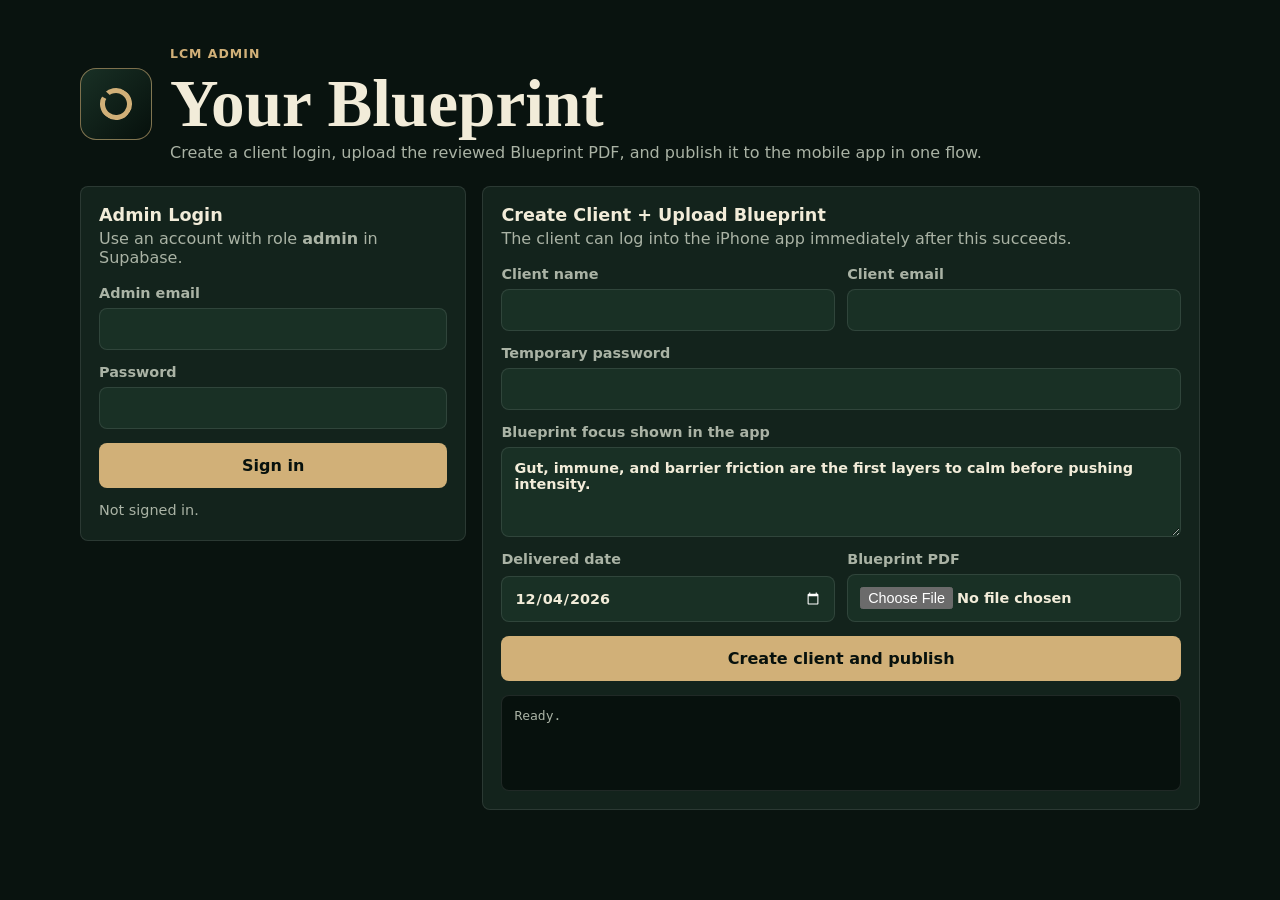
<file: index.html>
<!doctype html>
<html lang="en">
  <head>
    <meta charset="utf-8" />
    <meta name="viewport" content="width=device-width, initial-scale=1" />
    <title>Your Blueprint Admin</title>
    <link rel="stylesheet" href="./styles.css" />
  </head>
  <body>
    <main class="shell">
      <section class="hero">
        <div class="brandmark" aria-hidden="true">
          <span></span>
        </div>
        <div>
          <p class="eyebrow">LCM Admin</p>
          <h1>Your Blueprint</h1>
          <p class="lede">Create a client login, upload the reviewed Blueprint PDF, and publish it to the mobile app in one flow.</p>
        </div>
      </section>

      <section class="grid">
        <form class="panel" id="login-form">
          <div class="section-title">
            <h2>Admin Login</h2>
            <p>Use an account with role <strong>admin</strong> in Supabase.</p>
          </div>
          <label>
            Admin email
            <input id="admin-email" type="email" autocomplete="email" required />
          </label>
          <label>
            Password
            <input id="admin-password" type="password" autocomplete="current-password" required />
          </label>
          <button type="submit">Sign in</button>
          <p class="status" id="login-status">Not signed in.</p>
        </form>

        <form class="panel wide" id="client-form">
          <div class="section-title">
            <h2>Create Client + Upload Blueprint</h2>
            <p>The client can log into the iPhone app immediately after this succeeds.</p>
          </div>

          <div class="two">
            <label>
              Client name
              <input id="client-name" type="text" autocomplete="name" required />
            </label>
            <label>
              Client email
              <input id="client-email" type="email" autocomplete="email" required />
            </label>
          </div>

          <label>
            Temporary password
            <input id="client-password" type="text" required />
          </label>

          <label>
            Blueprint focus shown in the app
            <textarea id="current-focus" rows="4" required>Gut, immune, and barrier friction are the first layers to calm before pushing intensity.</textarea>
          </label>

          <div class="two">
            <label>
              Delivered date
              <input id="delivered-at" type="date" />
            </label>
            <label>
              Blueprint PDF
              <input id="blueprint-pdf" type="file" accept="application/pdf" required />
            </label>
          </div>

          <button type="submit">Create client and publish</button>
          <pre class="result" id="result">Ready.</pre>
        </form>
      </section>
    </main>

    <script src="./app.js"></script>
  </body>
</html>
</file>
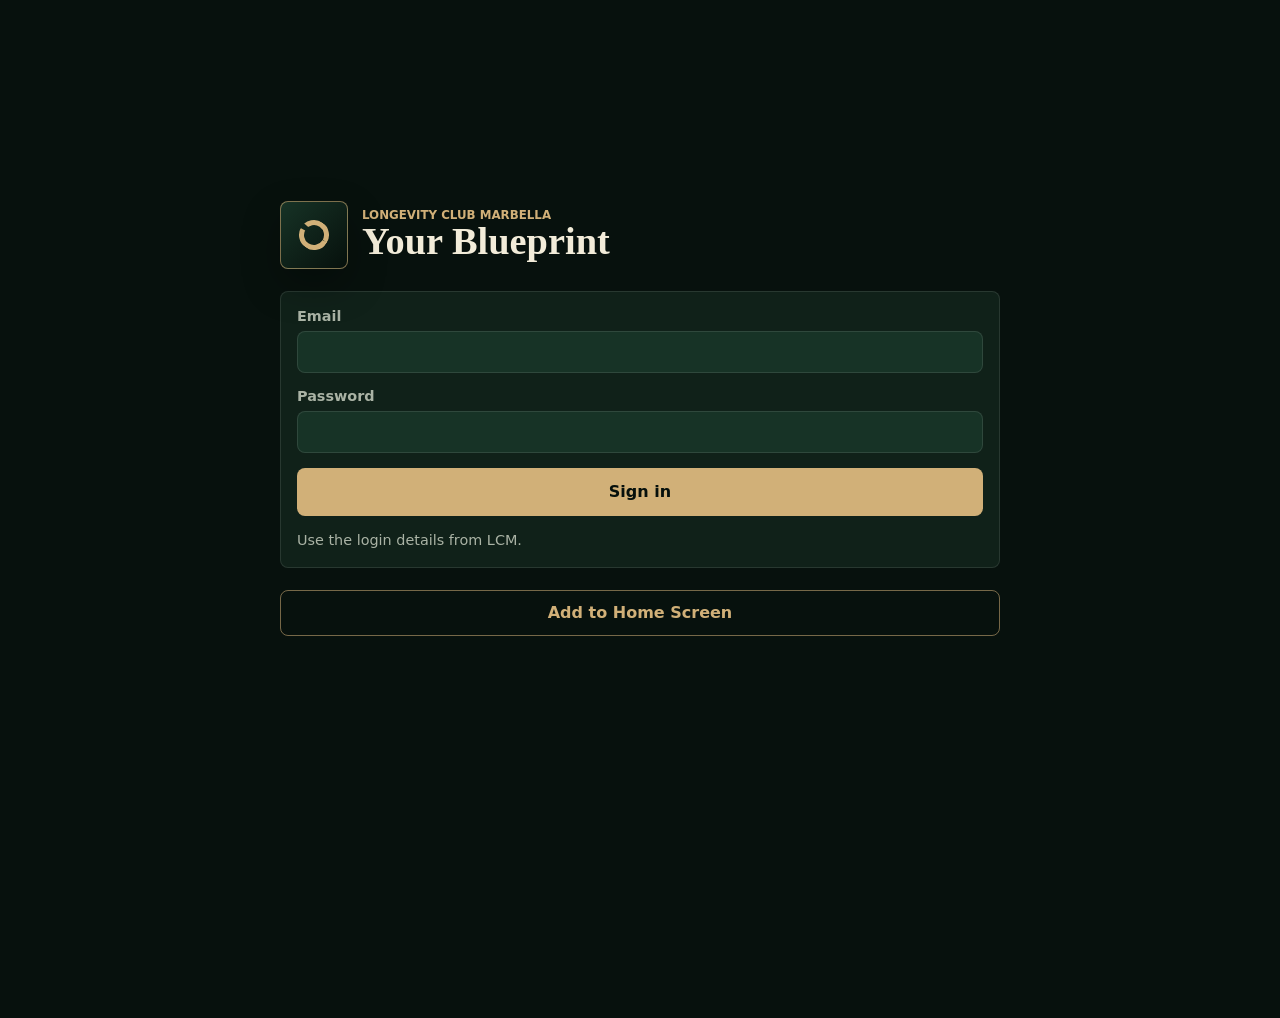
<file: client/index.html>
<!doctype html>
<html lang="en">
  <head>
    <meta charset="utf-8" />
    <meta name="viewport" content="width=device-width, initial-scale=1, viewport-fit=cover" />
    <meta name="theme-color" content="#09130f" />
    <meta name="apple-mobile-web-app-capable" content="yes" />
    <meta name="apple-mobile-web-app-title" content="Your Blueprint" />
    <title>Your Blueprint</title>
    <link rel="manifest" href="./manifest.webmanifest" />
    <link rel="icon" href="./icon.svg" type="image/svg+xml" />
    <link rel="apple-touch-icon" href="./icon.svg" />
    <link rel="stylesheet" href="./styles.css" />
    <script src="./app.js" defer></script>
  </head>
  <body>
    <main class="app-shell">
      <section id="login-screen" class="login-screen">
        <div class="brand-lockup">
          <div class="brandmark" aria-hidden="true"></div>
          <div>
            <p class="eyebrow">Longevity Club Marbella</p>
            <h1>Your Blueprint</h1>
          </div>
        </div>

        <form id="login-form" class="login-form">
          <label>
            Email
            <input id="email" type="email" autocomplete="email" required />
          </label>
          <label>
            Password
            <input id="password" type="password" autocomplete="current-password" required />
          </label>
          <button class="primary-button" type="submit">Sign in</button>
          <p id="login-status" class="status-text">Use the login details from LCM.</p>
        </form>

        <button id="install-shortcut" class="secondary-button install-shortcut" type="button">Add to Home Screen</button>
      </section>

      <section id="main-app" class="main-app" hidden>
        <header class="topbar">
          <div class="brand-lockup compact">
            <div class="brandmark small" aria-hidden="true"></div>
            <div>
              <p class="eyebrow">Your Blueprint</p>
              <h2 id="client-name">Client</h2>
            </div>
          </div>
          <button id="sign-out" class="icon-button" type="button" aria-label="Sign out">Exit</button>
        </header>

        <section class="sync-strip">
          <span id="sync-status">Loading client data...</span>
          <button id="refresh-data" class="text-button" type="button">Refresh</button>
        </section>

        <div class="tab-panel active" id="tab-today">
          <section class="hero-card">
            <div class="hero-row">
              <div class="brandmark medium" aria-hidden="true"></div>
              <div>
                <p class="eyebrow" id="blueprint-date">Blueprint pending</p>
                <h3 id="hero-focus">Your Blueprint is loading.</h3>
              </div>
            </div>
            <p id="hero-message" class="muted-copy">LCM preloads the reviewed report for this account.</p>
          </section>

          <section class="section-block lens-card" id="biology-lens-card">
            <div class="section-heading">
              <p class="eyebrow" id="biology-profile-label">Biology lens</p>
              <h3 id="biology-lens-title">Personal biology context</h3>
              <p id="biology-lens-copy">The app adapts the dashboard around the Blueprint profile.</p>
              <button id="biology-lens-explain" class="section-action" type="button">Explain lens</button>
            </div>
            <div id="biology-lens-list" class="lens-list"></div>
          </section>

          <section class="section-block">
            <div class="section-heading">
              <h3>Today's Plan</h3>
              <p>Small actions that keep the protocol moving.</p>
            </div>
            <div id="today-actions" class="stack-list"></div>
            <button id="start-checkin" class="primary-button" type="button">Save today's check-in</button>
          </section>

          <section class="section-block">
            <div class="section-heading">
              <h3>Primary Priorities</h3>
              <p>The strongest signals from the Blueprint.</p>
            </div>
            <div id="priority-list" class="stack-list"></div>
          </section>
        </div>

        <div class="tab-panel" id="tab-blueprint">
          <section class="section-block">
            <div class="section-heading">
              <h3>Biology Map</h3>
              <p>A client-friendly view of each active layer.</p>
            </div>
            <div id="biology-list" class="stack-list"></div>
          </section>

          <section class="section-block">
            <div class="section-heading">
              <h3>Food Logic</h3>
              <p>Temporary rules while the protocol creates signal.</p>
              <button id="food-logic-explain" class="section-action" type="button">Explain food logic</button>
            </div>
            <div id="food-tags" class="tag-cloud"></div>
          </section>

          <section class="section-block food-ideas-card">
            <div class="section-heading">
              <h3>Protein Breakfast Ideas</h3>
              <p>Built around the current avoid/limit signals.</p>
            </div>
            <div id="food-suggestions" class="stack-list"></div>
          </section>

          <section class="section-block">
            <div class="section-heading">
              <h3>Safety Notes</h3>
              <p>Protocol boundaries for review and follow-up.</p>
            </div>
            <div id="safety-list" class="stack-list"></div>
          </section>
        </div>

        <div class="tab-panel" id="tab-ask">
          <section class="section-block ask-card">
            <div class="section-heading">
              <p class="eyebrow">Blueprint AI</p>
              <h3>Ask Your Blueprint</h3>
              <p>Ask practical questions about meals, training, recovery or protocol choices.</p>
            </div>
            <form id="ask-form" class="ask-form">
              <label>
                Question
                <textarea id="ask-question" rows="5" placeholder="I am thinking about this breakfast. Does it fit my Blueprint?"></textarea>
              </label>
              <button class="primary-button" type="submit">Ask Blueprint AI</button>
              <p id="ask-status" class="status-text">Answers use your loaded Blueprint context.</p>
            </form>
          </section>

          <section class="section-block ask-answer-card">
            <div class="section-heading">
              <h3>Answer</h3>
              <p>Use this as coaching context, not medical diagnosis.</p>
            </div>
            <div id="ask-answer" class="ask-answer">
              <p>Your answer will appear here.</p>
            </div>
          </section>

          <section class="section-block">
            <div class="section-heading">
              <h3>Suggested Questions</h3>
              <p>Tap one, then adjust it to your situation.</p>
            </div>
            <div id="ask-suggestions" class="suggestion-grid"></div>
          </section>
        </div>

        <div class="tab-panel" id="tab-checkin">
          <form id="checkin-form" class="section-block">
            <div class="section-heading">
              <h3>Daily Check-in</h3>
              <p>Energy, sleep, gut comfort and recovery.</p>
            </div>

            <div class="metric-field">
              <label for="energy">Energy</label>
              <output id="energy-value">6</output>
              <input id="energy" type="range" min="0" max="10" step="1" value="6" />
            </div>
            <div class="metric-field">
              <label for="sleep">Sleep</label>
              <output id="sleep-value">7</output>
              <input id="sleep" type="range" min="0" max="10" step="1" value="7" />
            </div>
            <div class="metric-field">
              <label for="gut">Gut comfort</label>
              <output id="gut-value">5</output>
              <input id="gut" type="range" min="0" max="10" step="1" value="5" />
            </div>
            <div class="metric-field">
              <label for="recovery">Recovery</label>
              <output id="recovery-value">6</output>
              <input id="recovery" type="range" min="0" max="10" step="1" value="6" />
            </div>

            <label>
              Notes
              <textarea id="note" rows="5" placeholder="Symptoms, meals, training, travel, cycle phase..."></textarea>
            </label>

            <button class="primary-button" type="submit">Save check-in</button>
            <p id="checkin-status" class="status-text">Not saved yet today.</p>
          </form>

          <section class="section-block">
            <div class="section-heading">
              <h3>Recent Notes</h3>
              <p>Synced to the client database.</p>
            </div>
            <div id="recent-checkins" class="stack-list"></div>
          </section>
        </div>

        <div class="tab-panel" id="tab-trends">
          <section class="section-block">
            <div class="section-heading">
              <h3>Daily Signals</h3>
              <p>Trendlines from recent check-ins.</p>
            </div>
            <div class="chart-wrap">
              <svg id="signals-chart" viewBox="0 0 320 180" role="img" aria-label="Daily signal trendlines"></svg>
            </div>
          </section>

          <section class="section-block">
            <div class="section-heading">
              <h3>Blood Results</h3>
              <p>Blueprint markers and future retest uploads.</p>
            </div>
            <input id="lab-file" class="visually-hidden" type="file" accept="application/pdf,image/*" />
            <button id="upload-labs" class="secondary-button" type="button">Upload new blood results</button>
            <p id="lab-status" class="status-text">No follow-up labs uploaded yet.</p>
            <div id="biomarker-list" class="stack-list"></div>
          </section>
        </div>

        <div class="tab-panel" id="tab-protocol">
          <section class="section-block">
            <div class="section-heading">
              <h3>12-week Protocol</h3>
              <p>Unlocked in practical blocks.</p>
            </div>
            <div id="phase-list" class="stack-list"></div>
          </section>

          <section class="section-block">
            <div class="section-heading">
              <h3>Training</h3>
              <p id="training-headline">Blueprint training recommendations.</p>
            </div>
            <div id="training-list" class="stack-list"></div>
          </section>

          <section class="section-block">
            <div class="section-heading">
              <h3>Daily Supplement Ideas</h3>
              <p>Review items, not blind prescriptions.</p>
            </div>
            <div id="supplement-list" class="stack-list"></div>
          </section>
        </div>

        <nav class="bottom-nav" aria-label="Main navigation">
          <button class="nav-button active" type="button" data-tab="today">Today</button>
          <button class="nav-button" type="button" data-tab="blueprint">Blueprint</button>
          <button class="nav-button" type="button" data-tab="ask">Ask</button>
          <button class="nav-button" type="button" data-tab="checkin">Check-in</button>
          <button class="nav-button" type="button" data-tab="trends">Trends</button>
          <button class="nav-button" type="button" data-tab="protocol">Protocol</button>
        </nav>
      </section>

      <aside id="install-prompt" class="install-prompt" hidden>
        <div class="install-card" role="dialog" aria-modal="true" aria-labelledby="install-title">
          <div class="brand-lockup compact">
            <div class="brandmark small" aria-hidden="true"></div>
            <div>
              <p class="eyebrow">Your Blueprint</p>
              <h3 id="install-title">Add this app to your phone</h3>
            </div>
          </div>
          <p id="install-copy" class="muted-copy">Open it from your home screen like a normal app.</p>
          <ol id="install-steps" class="install-steps"></ol>
          <div class="install-actions">
            <button id="install-action" class="primary-button" type="button">Add to Home Screen</button>
            <button id="install-dismiss" class="secondary-button" type="button">Not now</button>
          </div>
        </div>
      </aside>

      <aside id="explain-sheet" class="explain-sheet" hidden>
        <div class="explain-card" role="dialog" aria-modal="true" aria-labelledby="explain-title">
          <div class="explain-head">
            <div>
              <p class="eyebrow" id="explain-kicker">Blueprint explanation</p>
              <h3 id="explain-title">Theme</h3>
            </div>
            <button id="explain-close" class="icon-button" type="button" aria-label="Close explanation">Close</button>
          </div>
          <div id="explain-body" class="explain-body"></div>
          <p id="explain-status" class="status-text">Blueprint-based explanation.</p>
        </div>
      </aside>
    </main>
  </body>
</html>
</file>
<file: styles.css>
:root {
  color-scheme: dark;
  --bg: #09130f;
  --panel: #13231c;
  --panel-2: #193025;
  --text: #f2ecd9;
  --muted: #aab3a5;
  --gold: #d1b078;
  --danger: #e65a4b;
  --line: rgba(255, 255, 255, 0.1);
}

* {
  box-sizing: border-box;
}

body {
  margin: 0;
  min-height: 100vh;
  background: var(--bg);
  color: var(--text);
  font-family: Inter, ui-sans-serif, system-ui, -apple-system, BlinkMacSystemFont, "Segoe UI", sans-serif;
}

.shell {
  width: min(1120px, calc(100vw - 32px));
  margin: 0 auto;
  padding: 28px 0 48px;
}

.hero {
  display: flex;
  align-items: center;
  gap: 18px;
  padding: 18px 0 24px;
}

.brandmark {
  position: relative;
  width: 72px;
  height: 72px;
  flex: 0 0 auto;
  border: 1px solid rgba(209, 176, 120, 0.58);
  border-radius: 16px;
  background: linear-gradient(135deg, var(--panel-2), #06100c);
}

.brandmark::before,
.brandmark::after {
  content: "";
  position: absolute;
  inset: 19px;
  border: 5px solid var(--gold);
  border-radius: 50%;
}

.brandmark::before {
  clip-path: polygon(0 0, 100% 0, 100% 50%, 0 35%);
  transform: rotate(34deg);
}

.brandmark::after {
  clip-path: polygon(0 55%, 100% 45%, 100% 100%, 0 100%);
  transform: rotate(34deg);
}

.eyebrow {
  margin: 0 0 4px;
  color: var(--gold);
  font-size: 0.78rem;
  font-weight: 800;
  letter-spacing: 0.08em;
  text-transform: uppercase;
}

h1,
h2,
p {
  margin: 0;
}

h1 {
  font-family: Georgia, "Times New Roman", serif;
  font-size: clamp(2.2rem, 6vw, 4.2rem);
  font-weight: 650;
}

h2 {
  font-size: 1.1rem;
}

.lede,
.section-title p,
.status {
  color: var(--muted);
}

.grid {
  display: grid;
  grid-template-columns: minmax(280px, 0.7fr) minmax(320px, 1.3fr);
  gap: 16px;
  align-items: start;
}

.panel {
  display: grid;
  gap: 14px;
  padding: 18px;
  border: 1px solid var(--line);
  border-radius: 8px;
  background: var(--panel);
}

.section-title {
  display: grid;
  gap: 4px;
  margin-bottom: 4px;
}

.two {
  display: grid;
  grid-template-columns: 1fr 1fr;
  gap: 12px;
}

label {
  display: grid;
  gap: 7px;
  color: var(--muted);
  font-size: 0.9rem;
  font-weight: 650;
}

input,
textarea {
  width: 100%;
  border: 1px solid var(--line);
  border-radius: 8px;
  background: var(--panel-2);
  color: var(--text);
  font: inherit;
  padding: 12px;
}

textarea {
  resize: vertical;
}

button {
  border: 0;
  border-radius: 8px;
  background: var(--gold);
  color: #07110d;
  cursor: pointer;
  font: inherit;
  font-weight: 800;
  padding: 13px 16px;
}

button:disabled {
  cursor: wait;
  opacity: 0.62;
}

.status {
  min-height: 20px;
  font-size: 0.9rem;
}

.result {
  min-height: 96px;
  margin: 0;
  padding: 12px;
  border: 1px solid var(--line);
  border-radius: 8px;
  overflow: auto;
  background: #07110d;
  color: var(--muted);
  white-space: pre-wrap;
}

.error {
  color: var(--danger);
}

@media (max-width: 820px) {
  .grid,
  .two {
    grid-template-columns: 1fr;
  }

  .hero {
    align-items: flex-start;
  }
}
</file>
<file: client/styles.css>
:root {
  color-scheme: dark;
  --bg: #07110d;
  --panel: #102119;
  --panel-2: #173326;
  --panel-3: #20382c;
  --text: #f2ecd9;
  --muted: #aab3a5;
  --gold: #d1b078;
  --forest: #06100c;
  --blood: #e65a4b;
  --blue: #7eade8;
  --green: #61c88f;
  --yellow: #d9c55b;
  --violet: #aa95e8;
  --line: rgba(255, 255, 255, 0.1);
  --shadow: rgba(0, 0, 0, 0.28);
}

* {
  box-sizing: border-box;
}

html {
  min-height: 100%;
  background: var(--bg);
}

body {
  margin: 0;
  min-height: 100vh;
  background: var(--bg);
  color: var(--text);
  font-family: Inter, ui-sans-serif, system-ui, -apple-system, BlinkMacSystemFont, "Segoe UI", sans-serif;
}

button,
input,
textarea {
  font: inherit;
}

button {
  -webkit-tap-highlight-color: transparent;
}

h1,
h2,
h3,
p {
  margin: 0;
}

.app-shell {
  min-height: 100vh;
  padding: max(16px, env(safe-area-inset-top)) 14px calc(96px + env(safe-area-inset-bottom));
}

.login-screen,
.main-app {
  width: min(480px, 100%);
  margin: 0 auto;
}

.login-screen {
  display: grid;
  align-content: center;
  gap: 22px;
  min-height: 100vh;
  padding-bottom: 12vh;
}

.brand-lockup {
  display: flex;
  align-items: center;
  gap: 14px;
}

.brand-lockup.compact {
  gap: 10px;
  min-width: 0;
}

.brandmark {
  position: relative;
  width: 68px;
  height: 68px;
  flex: 0 0 auto;
  border: 1px solid rgba(209, 176, 120, 0.58);
  border-radius: 8px;
  background: linear-gradient(135deg, var(--panel-2), var(--forest));
  box-shadow: 0 16px 38px var(--shadow);
}

.brandmark::before,
.brandmark::after {
  content: "";
  position: absolute;
  inset: 18px;
  border: 5px solid var(--gold);
  border-radius: 50%;
  transform: rotate(34deg);
}

.brandmark::before {
  clip-path: polygon(0 0, 100% 0, 100% 48%, 0 36%);
}

.brandmark::after {
  clip-path: polygon(0 56%, 100% 46%, 100% 100%, 0 100%);
}

.brandmark.small {
  width: 42px;
  height: 42px;
  border-radius: 8px;
  box-shadow: none;
}

.brandmark.small::before,
.brandmark.small::after {
  inset: 11px;
  border-width: 3px;
}

.brandmark.medium {
  width: 52px;
  height: 52px;
  border-radius: 8px;
  box-shadow: none;
}

.brandmark.medium::before,
.brandmark.medium::after {
  inset: 14px;
  border-width: 4px;
}

.eyebrow {
  color: var(--gold);
  font-size: 0.74rem;
  font-weight: 800;
  letter-spacing: 0;
  text-transform: uppercase;
}

h1 {
  font-family: Georgia, "Times New Roman", serif;
  font-size: 2.4rem;
  font-weight: 650;
  line-height: 1.02;
}

h2 {
  overflow: hidden;
  color: var(--text);
  font-family: Georgia, "Times New Roman", serif;
  font-size: 1.35rem;
  font-weight: 650;
  line-height: 1.1;
  text-overflow: ellipsis;
  white-space: nowrap;
}

h3 {
  color: var(--text);
  font-size: 1.08rem;
  font-weight: 760;
  line-height: 1.25;
}

.login-form,
.section-block,
.hero-card {
  display: grid;
  gap: 14px;
  padding: 16px;
  border: 1px solid var(--line);
  border-radius: 8px;
  background: var(--panel);
}

.login-form {
  gap: 15px;
}

.install-shortcut {
  justify-self: stretch;
}

label {
  display: grid;
  gap: 7px;
  color: var(--muted);
  font-size: 0.9rem;
  font-weight: 700;
}

input,
textarea {
  width: 100%;
  border: 1px solid var(--line);
  border-radius: 8px;
  background: var(--panel-2);
  color: var(--text);
  outline: 0;
  padding: 12px;
}

input:focus,
textarea:focus {
  border-color: rgba(209, 176, 120, 0.72);
  box-shadow: 0 0 0 3px rgba(209, 176, 120, 0.14);
}

textarea {
  min-height: 118px;
  resize: vertical;
}

.primary-button,
.secondary-button,
.text-button,
.icon-button,
.nav-button {
  border: 0;
  border-radius: 8px;
  cursor: pointer;
  font-weight: 800;
}

.primary-button {
  width: 100%;
  min-height: 48px;
  background: var(--gold);
  color: var(--forest);
}

.secondary-button {
  width: 100%;
  min-height: 46px;
  border: 1px solid rgba(209, 176, 120, 0.55);
  background: transparent;
  color: var(--gold);
}

.text-button,
.icon-button {
  background: transparent;
  color: var(--gold);
}

.icon-button {
  min-width: 52px;
  min-height: 40px;
  border: 1px solid var(--line);
}

button:disabled {
  cursor: wait;
  opacity: 0.6;
}

.status-text,
.muted-copy,
.section-heading p,
.item-card p,
.meta-row,
.sync-strip {
  color: var(--muted);
}

.status-text {
  min-height: 20px;
  font-size: 0.9rem;
  line-height: 1.35;
}

.status-text.error {
  color: var(--blood);
}

.main-app {
  display: grid;
  gap: 14px;
}

.topbar {
  position: sticky;
  z-index: 5;
  top: 0;
  display: flex;
  align-items: center;
  justify-content: space-between;
  gap: 12px;
  padding: 8px 0 6px;
  background: rgba(7, 17, 13, 0.94);
  backdrop-filter: blur(16px);
}

.sync-strip {
  display: flex;
  align-items: center;
  justify-content: space-between;
  gap: 12px;
  min-height: 40px;
  padding: 8px 12px;
  border: 1px solid var(--line);
  border-radius: 8px;
  background: rgba(16, 33, 25, 0.78);
  font-size: 0.82rem;
}

.sync-strip span {
  min-width: 0;
  overflow: hidden;
  text-overflow: ellipsis;
  white-space: nowrap;
}

.tab-panel {
  display: none;
  gap: 14px;
}

.tab-panel.active {
  display: grid;
}

.hero-row {
  display: grid;
  grid-template-columns: auto 1fr;
  align-items: center;
  gap: 12px;
}

.hero-card h3 {
  margin-top: 3px;
  font-family: Georgia, "Times New Roman", serif;
  font-size: 1.45rem;
  font-weight: 650;
  line-height: 1.16;
}

.section-heading {
  display: grid;
  gap: 5px;
}

.section-action {
  width: max-content;
  max-width: 100%;
  min-height: 34px;
  margin-top: 5px;
  border: 1px solid rgba(209, 176, 120, 0.35);
  border-radius: 8px;
  background: rgba(209, 176, 120, 0.08);
  color: var(--gold);
  cursor: pointer;
  font-size: 0.78rem;
  font-weight: 850;
  padding: 7px 10px;
}

.stack-list {
  display: grid;
  gap: 10px;
}

.lens-card {
  border-color: rgba(209, 176, 120, 0.22);
  background:
    linear-gradient(135deg, rgba(209, 176, 120, 0.08), rgba(97, 200, 143, 0.05)),
    var(--panel);
}

.lens-list {
  display: grid;
  grid-template-columns: 1fr;
  gap: 10px;
}

.item-card {
  display: grid;
  gap: 8px;
  padding: 13px;
  border: 1px solid var(--line);
  border-radius: 8px;
  background: var(--panel-2);
}

.item-card.explainable {
  border-color: rgba(209, 176, 120, 0.18);
}

.item-card h4 {
  margin: 0;
  color: var(--text);
  font-size: 0.98rem;
  line-height: 1.25;
}

.item-card p {
  font-size: 0.9rem;
  line-height: 1.42;
}

.item-top {
  display: flex;
  align-items: flex-start;
  justify-content: space-between;
  gap: 10px;
}

.meta-row {
  display: flex;
  flex-wrap: wrap;
  justify-content: flex-end;
  gap: 6px;
}

.pill,
.rank-pill {
  display: inline-flex;
  align-items: center;
  justify-content: center;
  min-height: 26px;
  border-radius: 999px;
  padding: 4px 8px;
  font-size: 0.72rem;
  font-weight: 850;
}

.rank-pill {
  min-width: 34px;
  background: rgba(209, 176, 120, 0.16);
  color: var(--gold);
}

.pill {
  background: rgba(255, 255, 255, 0.08);
  color: var(--muted);
}

.explain-button {
  width: 100%;
  min-height: 36px;
  border: 1px solid rgba(209, 176, 120, 0.35);
  border-radius: 8px;
  background: rgba(209, 176, 120, 0.08);
  color: var(--gold);
  cursor: pointer;
  font-size: 0.82rem;
  font-weight: 850;
  margin-top: 2px;
  padding: 8px 10px;
}

.pill.blood {
  color: var(--blood);
}

.pill.dna {
  color: var(--blue);
}

.pill.gut {
  color: var(--green);
}

.pill.food {
  color: var(--yellow);
}

.pill.training {
  color: var(--violet);
}

.pill.recovery {
  color: var(--gold);
}

.next-action {
  color: var(--gold);
  font-weight: 740;
}

.tag-cloud {
  display: flex;
  flex-wrap: wrap;
  gap: 8px;
}

.tag {
  border-radius: 999px;
  background: var(--panel-2);
  color: var(--text);
  font-size: 0.78rem;
  font-weight: 780;
  line-height: 1.25;
  padding: 8px 10px;
}

.tag-button {
  border: 0;
  cursor: pointer;
  text-align: left;
}

.food-ideas-card {
  border-color: rgba(217, 197, 91, 0.2);
  background:
    linear-gradient(135deg, rgba(217, 197, 91, 0.07), rgba(97, 200, 143, 0.04)),
    var(--panel);
}

.ask-card {
  border-color: rgba(126, 173, 232, 0.22);
  background:
    linear-gradient(135deg, rgba(126, 173, 232, 0.08), rgba(209, 176, 120, 0.04)),
    var(--panel);
}

.ask-form,
.suggestion-grid,
.ask-answer {
  display: grid;
  gap: 10px;
}

.suggestion-button {
  min-height: 46px;
  border: 1px solid var(--line);
  border-radius: 8px;
  background: var(--panel-2);
  color: var(--text);
  cursor: pointer;
  font-size: 0.88rem;
  font-weight: 760;
  line-height: 1.25;
  padding: 10px 12px;
  text-align: left;
}

.ask-answer {
  color: var(--muted);
  font-size: 0.94rem;
  line-height: 1.48;
}

.ask-answer p:first-child {
  color: var(--text);
}

.metric-field {
  display: grid;
  grid-template-columns: 1fr auto;
  gap: 8px;
  align-items: center;
}

.metric-field label {
  color: var(--text);
}

.metric-field output {
  color: var(--gold);
  font-weight: 850;
}

.metric-field input {
  grid-column: 1 / -1;
  accent-color: var(--gold);
  padding: 0;
}

.chart-wrap {
  min-height: 190px;
  padding: 8px 0 0;
}

#signals-chart {
  display: block;
  width: 100%;
  height: auto;
}

.chart-axis {
  stroke: rgba(255, 255, 255, 0.16);
  stroke-width: 1;
}

.chart-line {
  fill: none;
  stroke-width: 3;
  stroke-linecap: round;
  stroke-linejoin: round;
}

.chart-dot {
  stroke: var(--panel);
  stroke-width: 2;
}

.legend-row {
  display: flex;
  flex-wrap: wrap;
  gap: 8px;
  margin-top: 8px;
}

.legend-pill {
  display: inline-flex;
  align-items: center;
  gap: 6px;
  color: var(--muted);
  font-size: 0.76rem;
  font-weight: 750;
}

.legend-swatch {
  width: 9px;
  height: 9px;
  border-radius: 99px;
}

.biomarker-summary {
  display: grid;
  grid-template-columns: minmax(92px, 0.72fr) minmax(0, 1.28fr);
  gap: 10px;
  align-items: stretch;
}

.biomarker-value-block {
  display: grid;
  align-content: center;
  gap: 5px;
  min-height: 78px;
  padding: 10px;
  border: 1px solid rgba(209, 176, 120, 0.2);
  border-radius: 8px;
  background: rgba(209, 176, 120, 0.08);
}

.biomarker-value {
  color: var(--gold);
  font-size: 1.12rem;
  font-weight: 900;
  line-height: 1.08;
  overflow-wrap: anywhere;
}

.biomarker-label {
  color: var(--muted);
  font-size: 0.66rem;
  font-weight: 850;
  line-height: 1.2;
  text-transform: uppercase;
}

.biomarker-detail {
  display: grid;
  align-content: center;
  gap: 6px;
  min-width: 0;
}

.biomarker-reason {
  color: var(--muted);
}

.biomarker-range {
  color: var(--gold);
  font-size: 0.8rem;
  font-weight: 820;
}

.baseline-track {
  display: grid;
  gap: 6px;
}

.baseline-labels,
.baseline-meta {
  display: flex;
  justify-content: space-between;
  gap: 12px;
  color: var(--muted);
  font-size: 0.72rem;
  font-weight: 760;
}

.baseline-rail {
  position: relative;
  height: 12px;
  border-radius: 999px;
  background: rgba(255, 255, 255, 0.1);
}

.target-zone {
  position: absolute;
  top: 2px;
  bottom: 2px;
  border-radius: 999px;
  background: rgba(97, 200, 143, 0.36);
}

.baseline-dot {
  position: absolute;
  top: 50%;
  width: 17px;
  height: 17px;
  border: 3px solid var(--panel-2);
  border-radius: 50%;
  background: var(--gold);
  box-shadow: 0 0 0 2px rgba(209, 176, 120, 0.38);
  transform: translate(-50%, -50%);
}

.baseline-dot.watch {
  background: var(--blood);
  box-shadow: 0 0 0 2px rgba(230, 90, 75, 0.32);
}

.baseline-dot.improve {
  background: var(--gold);
}

.baseline-dot.context {
  background: var(--blue);
  box-shadow: 0 0 0 2px rgba(126, 173, 232, 0.32);
}

.baseline-caption {
  color: var(--muted);
  font-size: 0.78rem;
  line-height: 1.35;
}

.phase-list {
  display: grid;
  gap: 7px;
  padding-left: 0;
  margin: 0;
  list-style: none;
}

.phase-list li {
  color: var(--muted);
  font-size: 0.9rem;
  line-height: 1.35;
}

.bottom-nav {
  position: fixed;
  z-index: 10;
  right: 0;
  bottom: 0;
  left: 0;
  display: grid;
  grid-template-columns: repeat(6, minmax(0, 1fr));
  gap: 6px;
  padding: 8px 10px calc(8px + env(safe-area-inset-bottom));
  border-top: 1px solid var(--line);
  background: rgba(7, 17, 13, 0.96);
  backdrop-filter: blur(18px);
}

.nav-button {
  min-width: 0;
  min-height: 48px;
  background: transparent;
  color: var(--muted);
  font-size: 0.68rem;
  line-height: 1.1;
}

.nav-button.active {
  background: rgba(209, 176, 120, 0.16);
  color: var(--gold);
}

.visually-hidden {
  position: absolute;
  width: 1px;
  height: 1px;
  overflow: hidden;
  clip: rect(0 0 0 0);
  white-space: nowrap;
  clip-path: inset(50%);
}

.install-prompt {
  position: fixed;
  z-index: 30;
  inset: 0;
  display: grid;
  align-items: end;
  padding: 16px 14px calc(16px + env(safe-area-inset-bottom));
  background: rgba(0, 0, 0, 0.54);
}

.explain-sheet {
  position: fixed;
  z-index: 32;
  inset: 0;
  display: grid;
  align-items: end;
  padding: 16px 14px calc(16px + env(safe-area-inset-bottom));
  background: rgba(0, 0, 0, 0.54);
}

.explain-card {
  display: grid;
  gap: 14px;
  width: min(560px, 100%);
  max-height: min(78vh, 680px);
  margin: 0 auto;
  overflow: auto;
  padding: 16px;
  border: 1px solid rgba(209, 176, 120, 0.26);
  border-radius: 8px;
  background: var(--panel);
  box-shadow: 0 22px 70px rgba(0, 0, 0, 0.46);
}

.explain-head {
  display: flex;
  align-items: flex-start;
  justify-content: space-between;
  gap: 12px;
}

.explain-body {
  display: grid;
  gap: 10px;
}

.explain-body p {
  color: var(--muted);
  font-size: 0.94rem;
  line-height: 1.48;
}

.install-card {
  display: grid;
  gap: 14px;
  width: min(480px, 100%);
  margin: 0 auto;
  padding: 16px;
  border: 1px solid rgba(209, 176, 120, 0.26);
  border-radius: 8px;
  background: var(--panel);
  box-shadow: 0 22px 70px rgba(0, 0, 0, 0.46);
}

.install-steps {
  display: grid;
  gap: 8px;
  margin: 0;
  padding-left: 21px;
  color: var(--muted);
  font-size: 0.92rem;
  line-height: 1.38;
}

.install-actions {
  display: grid;
  grid-template-columns: 1fr 1fr;
  gap: 10px;
}

[hidden] {
  display: none !important;
}

@media (min-width: 760px) {
  .app-shell {
    padding-top: 22px;
  }

  .main-app,
  .login-screen {
    width: min(720px, 100%);
  }

  .tab-panel.active {
    grid-template-columns: repeat(2, minmax(0, 1fr));
    align-items: start;
  }

  .hero-card,
  .lens-card,
  #tab-checkin .section-block:first-child,
  #tab-trends .section-block:first-child {
    grid-column: 1 / -1;
  }

  #tab-blueprint .section-block:first-child {
    grid-row: span 3;
  }

  #tab-ask .ask-card,
  #tab-ask .ask-answer-card {
    grid-column: 1 / -1;
  }

  .lens-list {
    grid-template-columns: repeat(2, minmax(0, 1fr));
  }

  .bottom-nav {
    right: 50%;
    left: 50%;
    width: min(720px, calc(100vw - 24px));
    transform: translateX(-50%);
    border: 1px solid var(--line);
    border-bottom: 0;
    border-radius: 8px 8px 0 0;
  }
}
</file>
